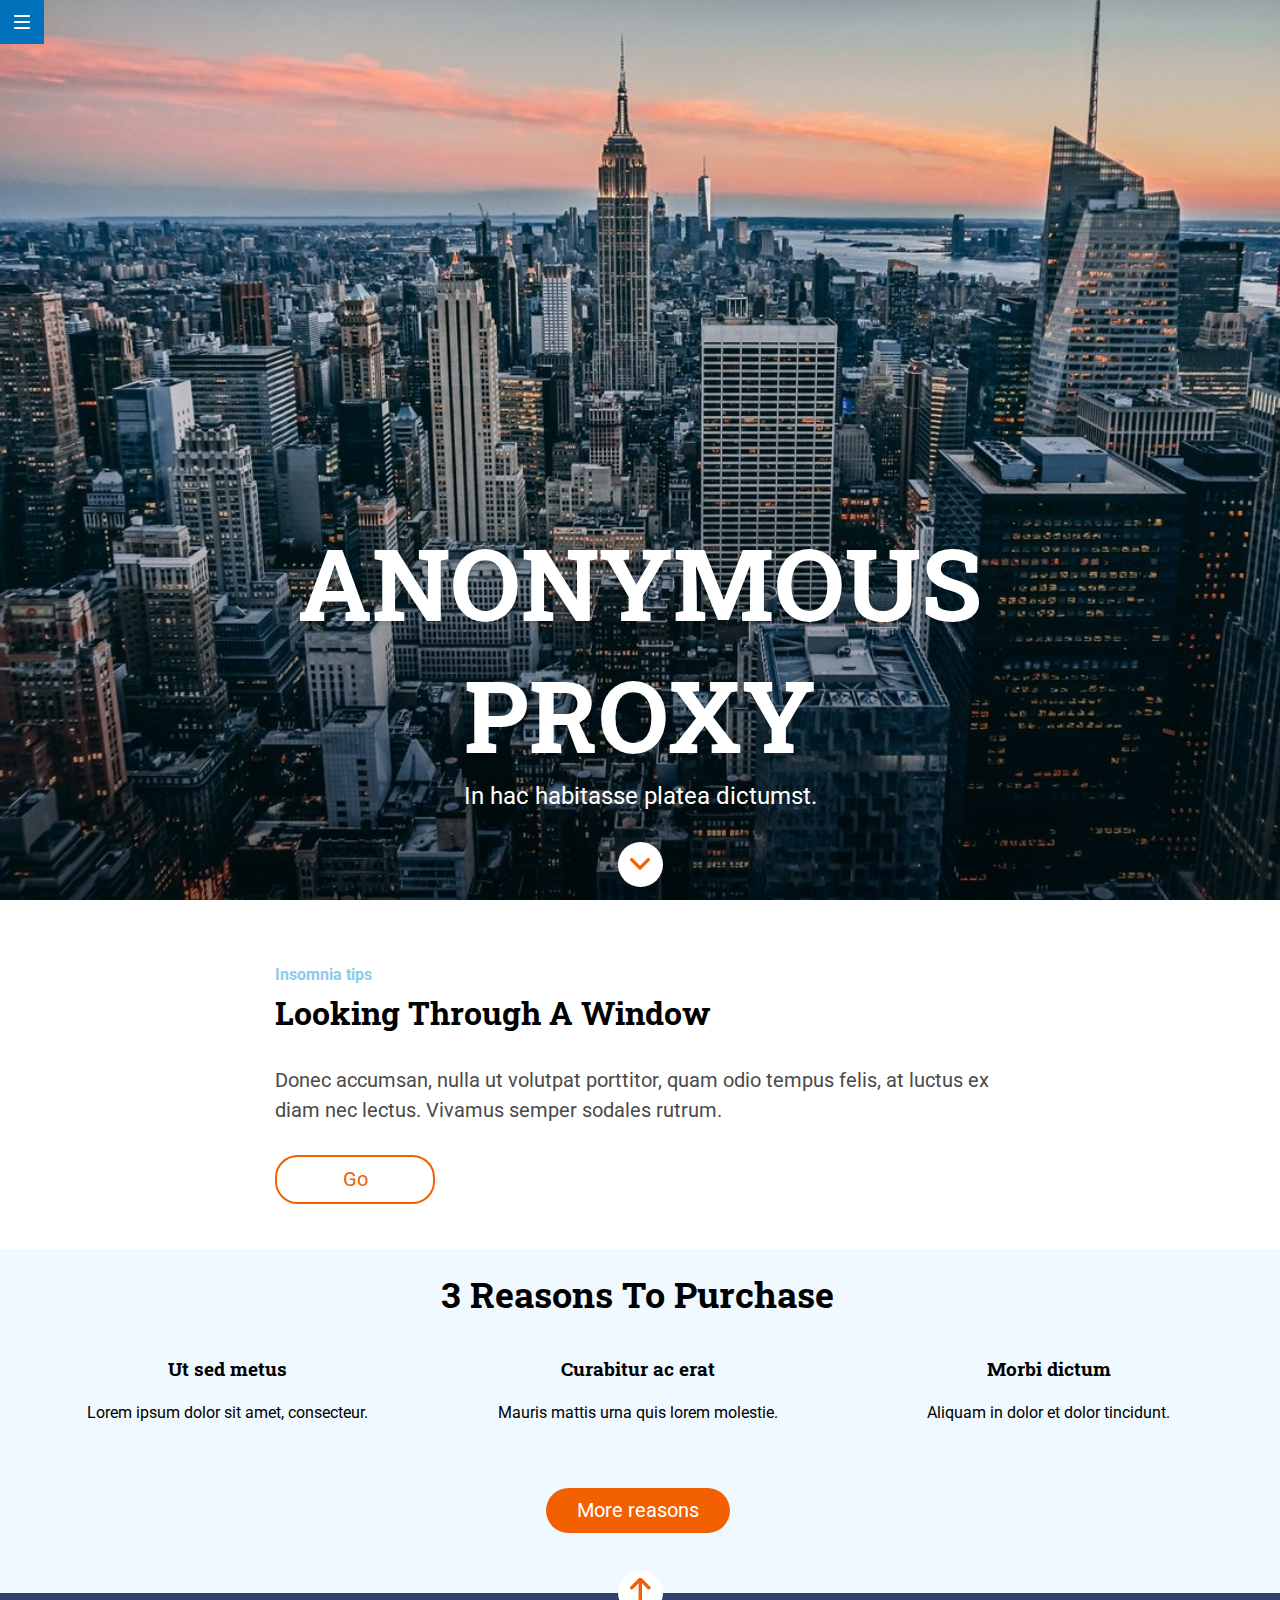
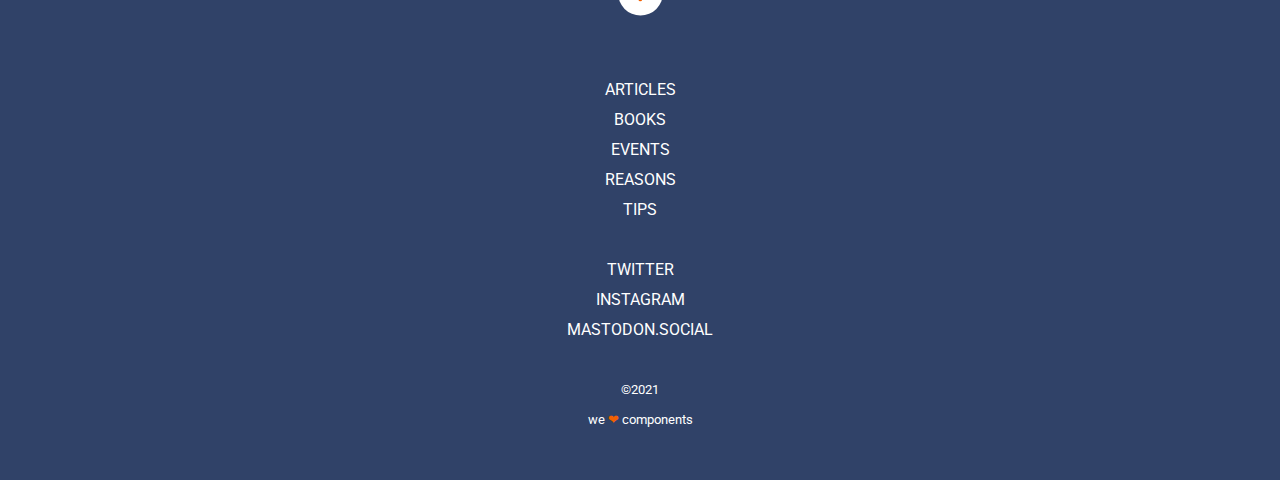
<file: docs/index.html>
<!DOCTYPE html>
<html lang="es">
  <head>
    <meta charset="UTF-8" />
    <meta http-equiv="X-UA-Compatible" content="IE=edge" />
    <meta name="viewport" content="width=device-width, initial-scale=1" />
    <link rel="preconnect" href="https://fonts.gstatic.com" />
    <link
      href="https://fonts.googleapis.com/css2?family=Roboto&family=Roboto+Slab:wght@700&display=swap"
      rel="stylesheet"
    />
    <link rel="stylesheet" href="./assets/css/main.css" />
    <link rel="icon" href="./assets/images/pixelsil.png" />
    <title>Anonymous Proxy</title>
  </head>
  <body>
    <div class="page">
      <header class="header" id="go-top">
        <div class="header--hero">
          <div class="header--hero-menu">
            <a href="https://adalab.es/" Alt="Adalab">
              <img
                class="header--hero-menu-burguer"
                src="./assets/images/ico-menu.svg"
                alt="menu
                      icon"
              />
            </a>
          </div>
          <h1 class="header--hero-title">
            <div>Anonymous</div>
            <div>proxy</div>
          </h1>
          <h2 class="header--hero-slogan">In hac habitasse platea dictumst.</h2>

          <a class="header--hero-scroll" href="#go-reasons" alt="Go to reasons">
            <div class="header--hero-scroll-down">
              <img src=".\assets\images\ico-scroll-down.svg" alt="arrow scroll" />
            </div>
          </a>
        </div>
      </header>

      <main>
        <article class="article">
          <h3 class="article--category">Insomnia tips</h3>
          <h2 class="article--title">Looking through a window</h2>
          <p class="article--paragraph">
            Donec accumsan, nulla ut volutpat porttitor, quam odio tempus felis, at
            luctus ex diam nec lectus. Vivamus semper sodales rutrum.
          </p>
          <a class="article--button" href="">Go</a>
        </article>

        <section class="reasons" id="go-reasons">
          <div class="reasons--wrapper">
            <div class="reasons--title">
              <h2>3 Reasons to purchase</h2>
            </div>
            <div class="reasons--item__1">
              <article>
                <h3 class="reasons--item-title">Ut sed metus</h3>
                <p class="reasons--item-description">
                  Lorem ipsum dolor sit amet, consecteur.
                </p>
              </article>
            </div>
            <div class="reasons--item__2">
              <article>
                <h3 class="reasons--item-title">Curabitur ac erat</h3>
                <p class="reasons--item-description">
                  Mauris mattis urna quis lorem molestie.
                </p>
              </article>
            </div>
            <div class="reasons--item__3">
              <article>
                <h3 class="reasons--item-title">Morbi dictum</h3>
                <p class="reasons--item-description">
                  Aliquam in dolor et dolor tincidunt.
                </p>
              </article>
            </div>
            <div class="reasons--button"><a href="#go-reasons">More reasons</a></div>
          </div>
        </section>

      </main>

      <footer class="footer">
        <div class="footer--content">
          <a class="footer--up" href="#go-top" alt="back to menu">
            <div class="footer--up-arrow">        
                <img src=".\assets\images\ico-arrow.svg" alt="go up arrow" />
            </div>
          </a>
          </div>
          <div class="footer--content">
            <nav class="footer--content-menu">
              <ul>
                <li><a href="https://adalab.es/" Alt="Articles">Articles</a></li>
                <li><a href="https://adalab.es/" Alt="Books">Books</a></li>
                <li><a href="https://adalab.es/" Alt="Events">Events</a></li>
                <li><a href="https://adalab.es/" Alt="Reasons">Reasons</a></li>
                <li><a href="https://adalab.es/" Alt="Tips">Tips</a></li>
              </ul>
            </nav>
            <nav class="footer--content-social">
              <ul>
                <li><a href="https://adalab.es/" Alt="Twitter">Twitter</a></li>
                <li><a href="https://adalab.es/" Alt="Instagram">Instagram</a></li>
                <li><a href="https://adalab.es/" Alt= "Mastodon Social">Mastodon.social</a></li>
              </ul>
            </nav>
            <small class="footer--content-copy"
              ><div>©2021</div>
              <div>
                we <span class="footer--content-copy__heart">❤︎</span> components
              </div></small
            >
          </div>
        </div>
      </footer>

    </div>
    <script src="./assets/js/main.js"></script>
  </body>
</html>
</file>
<file: docs/assets/css/main.css>
*{margin:0;padding:0;list-style:none;text-decoration:none;border:none;outline:none;box-sizing:border-box}a{color:inherit}.header--hero{height:100vh;width:100%;background-image:url("../images/cover.jpg");background-position:center;background-size:cover;display:flex;flex-direction:column;justify-content:flex-end;align-items:center;text-align:center;color:#fff}.header--hero-menu{width:44px;height:44px;background-color:#0271bc;position:absolute;top:0;left:0}.header--hero-menu-burguer{width:16px;position:absolute;left:50%;top:50%;transform:translate(-50%, -50%)}.header--hero-title{font-family:"Roboto Slab",serif;font-size:42px;font-weight:bold;line-height:55px;text-transform:uppercase;text-shadow:0 2px 3px rgba(0,0,0,0.2);padding-bottom:10px}@media all and (min-width: 768px){.header--hero-title{font-size:80px;line-height:106px;padding-bottom:20px}}@media all and (min-width: 1280px){.header--hero-title{font-size:100px;line-height:132px;padding-bottom:0;text-shadow:0 2px 5px rgba(0,0,0,0.2)}}.header--hero-slogan{font-family:"Roboto",sans-serif;font-weight:400;font-size:16px;line-height:21px;padding-bottom:45px}@media all and (min-width: 768px){.header--hero-slogan{font-size:24px;line-height:32px;padding-bottom:30px}}.header--hero-scroll{width:45px;line-height:45px;margin-bottom:53px;background-color:#fff;border-radius:100%;display:flex;flex-direction:column;align-items:center;justify-content:center}@media all and (min-width: 768px){.header--hero-scroll{margin-bottom:45px}}@media all and (min-width: 1280px){.header--hero-scroll{margin-bottom:13px}}.header--hero-scroll-down{width:20px}.article{padding:0 15px;display:flex;flex-direction:column;align-items:flex-start;font-family:"Roboto",sans-serif;font-weight:400;line-height:30px}@media all and (min-width: 768px){.article{padding:0 39px}}@media all and (min-width: 1280px){.article{padding:0 275px}}.article--category{font-size:14px;color:#8ccbea;padding-top:30px}@media all and (min-width: 1280px){.article--category{padding-top:60px;font-size:16px}}.article--title{font-family:"Roboto Slab",serif;font-weight:bold;font-size:24px;text-transform:capitalize;padding-top:1px}@media all and (min-width: 768px){.article--title{padding-top:0;font-size:26px;line-height:45px}}@media all and (min-width: 1280px){.article--title{font-size:32px}}.article--paragraph{font-size:18px;color:#4a4a4a;padding-top:15px}@media all and (min-width: 768px){.article--paragraph{padding-top:30px;font-size:20px}}.article--button{margin-top:30px;border:2px solid #f26002;width:76px;text-align:center;border-radius:22.5px;font-size:20px;line-height:45px;color:#f26002}@media all and (min-width: 768px){.article--button{width:91px}}@media all and (min-width: 1280px){.article--button{width:160px}}.reasons{background-color:#eff9ff;margin-top:45px;padding:30px 0 60px 0}@media all and (min-width: 768px){.reasons{padding:30px 40px 60px 35.7px}}.reasons--wrapper{display:grid;grid-template-columns:1fr;grid-gap:45px;grid-template-rows:repeat 5,1fr;justify-items:center;line-height:30px}@media all and (min-width: 768px){.reasons--wrapper{grid-template-columns:repeat 3,1fr;grid-template-rows:repeat 3,1fr;grid-auto-columns:1fr;grid-gap:45px 27.7px;grid-template:"title title title" "item1 item2 item3" "button button button"}}.reasons--title{font-family:"Roboto Slab",serif;font-style:bold;font-size:24px;text-align:center;text-transform:capitalize}@media all and (min-width: 768px){.reasons--title{grid-area:title}}.reasons--item{font-size:18px;line-height:30px}@media all and (min-width: 768px){.reasons--item{font-size:20px}}.reasons--item-title{font-family:"Roboto Slab",serif;font-style:bold;text-align:center}.reasons--item-description{font-family:"Roboto",sans-serif;font-weight:400;text-align:center}@media all and (min-width: 768px){.reasons--item-description{padding-top:14px}}@media all and (min-width: 768px){.reasons--item__1{grid-area:item1}}.reasons--item__2{text-align:center}@media all and (min-width: 768px){.reasons--item__2{grid-area:item2}}.reasons--item__3{text-align:center}@media all and (min-width: 768px){.reasons--item__3{grid-area:item3}}.reasons--button{background-color:#f26002;border-radius:22.5px;width:184px;line-height:45px;font-family:"Roboto",sans-serif;font-size:20px;color:#fff;text-align:center}@media all and (min-width: 768px){.reasons--button{grid-area:button;margin-top:15px}}.footer{background-color:#304268;color:#fff;font-family:"Roboto",sans-serif;font-weight:400;line-height:30px;text-transform:uppercase;text-align:center}.footer--up{width:45px;height:45px;line-height:24px;border-radius:50%;background-color:#fff;display:flex;justify-content:center;align-items:center;transform:translate(0, -50%)}.footer--up-arrow{width:20.6px}.footer--content{display:flex;flex-direction:column;align-items:center;justify-content:center}.footer--content-menu{padding-top:37px}.footer--content-social{padding-top:30px}.footer--content-copy{padding:30px 0 45px;text-transform:lowercase}.footer--content-copy__heart{color:#f26002}
</file>
